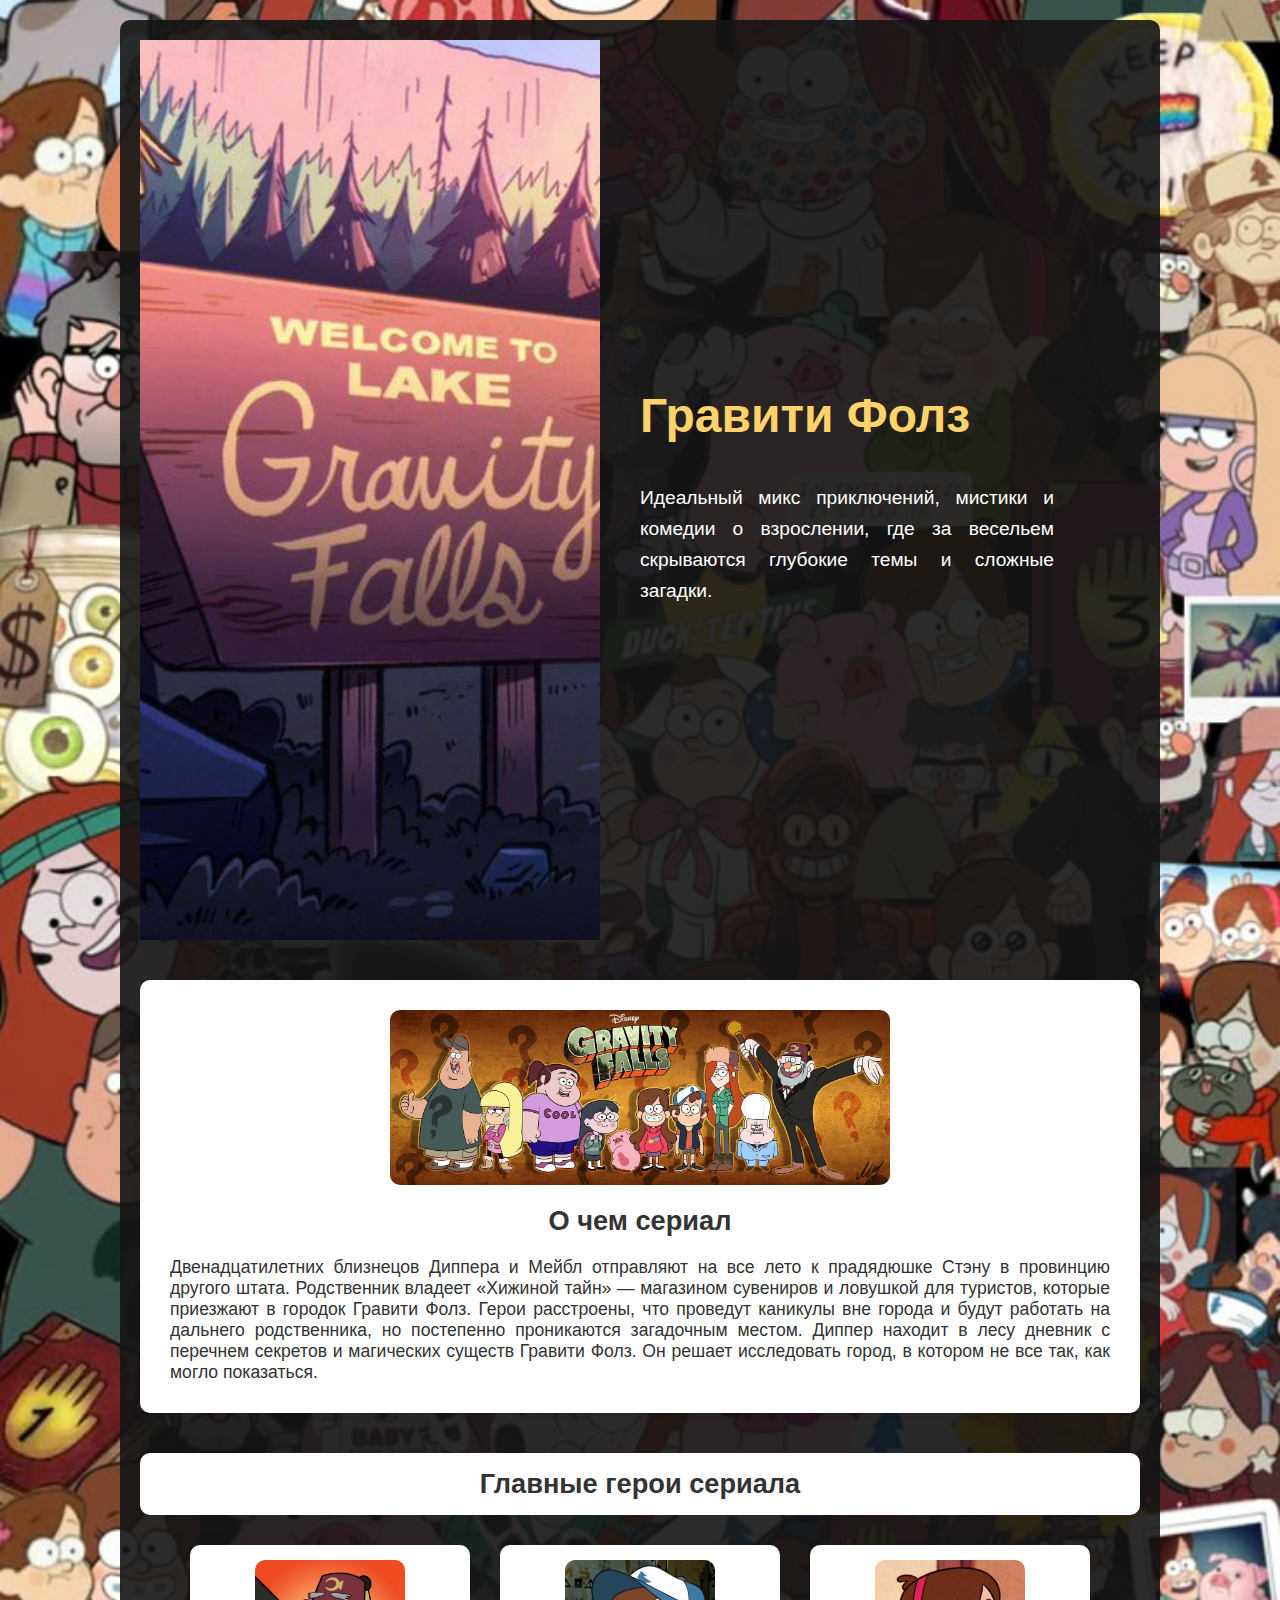
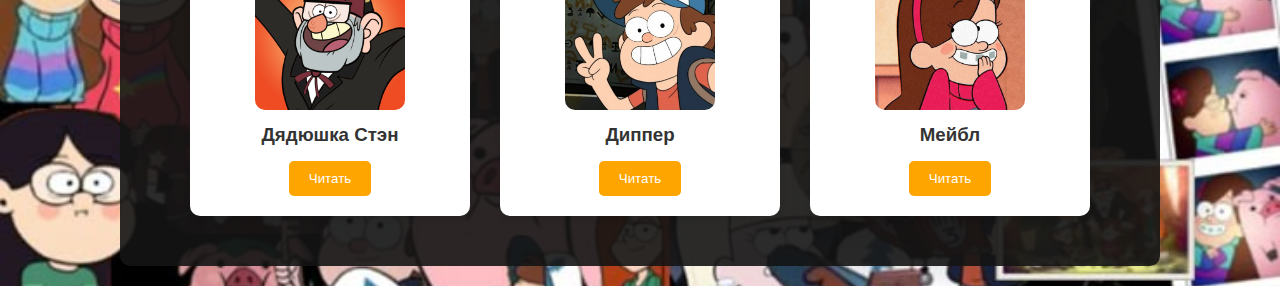
<file: index.html>
<!DOCTYPE html>
<html>
  <head>
    <meta charset="UTF-8" />
    <meta name="viewport" content="width=device-width, initial-scale=1" />
    <title>Гравити Фолз</title>
    <link rel="stylesheet" href="index_style.css" />
  </head>
  <body>
    <div class="container">
      <div class="header_container">
        <div class="left">
          <img src="images/picture_header2.png" alt="Фото" />
        </div>
        <div class="right">
          <h1>Гравити Фолз</h1>
          <p>
            Идеальный микс приключений, мистики и комедии о взрослении, где за
            весельем скрываются глубокие темы и сложные загадки.
          </p>
        </div>
      </div>

      <div class="main-part">
        <img src="images/main_part.jpg" alt="Mutton Biryani" />
        <h2>О чем сериал</h2>
        <p>
          Двенадцатилетних близнецов Диппера и Мейбл отправляют на все лето к
          прадядюшке Стэну в провинцию другого штата. Родственник владеет
          «Хижиной тайн» — магазином сувениров и ловушкой для туристов, которые
          приезжают в городок Гравити Фолз. Герои расстроены, что проведут
          каникулы вне города и будут работать на дальнего родственника, но
          постепенно проникаются загадочным местом. Диппер находит в лесу
          дневник с перечнем секретов и магических существ Гравити Фолз. Он
          решает исследовать город, в котором не все так, как могло показаться.
        </p>
      </div>

      <div class="menu-title">Главные герои сериала</div>

      <div class="menu">
        <div class="card">
          <img src="images/Stan_ava.jpg" alt="Прадядюшка Стэн" />
          <h3>Дядюшка Стэн</h3>
          <button class="btn" data-link="Stan_page.html">Читать</button>
        </div>

        <div class="card">
          <img src="images/dipper_ava.jpg" alt="Диппер" />
          <h3>Диппер</h3>
          <button class="btn" data-link="dipper.html">Читать</button>
        </div>

        <div class="card">
          <img src="images/ava_mabel.jpg" alt="Мейбл" />
          <h3>Мейбл</h3>
          <button class="btn" data-link="Mabel.html">Читать</button>
        </div>
      </div>

      <script src="index_script.js"></script>
    </div>
  </body>
</html>
</file>
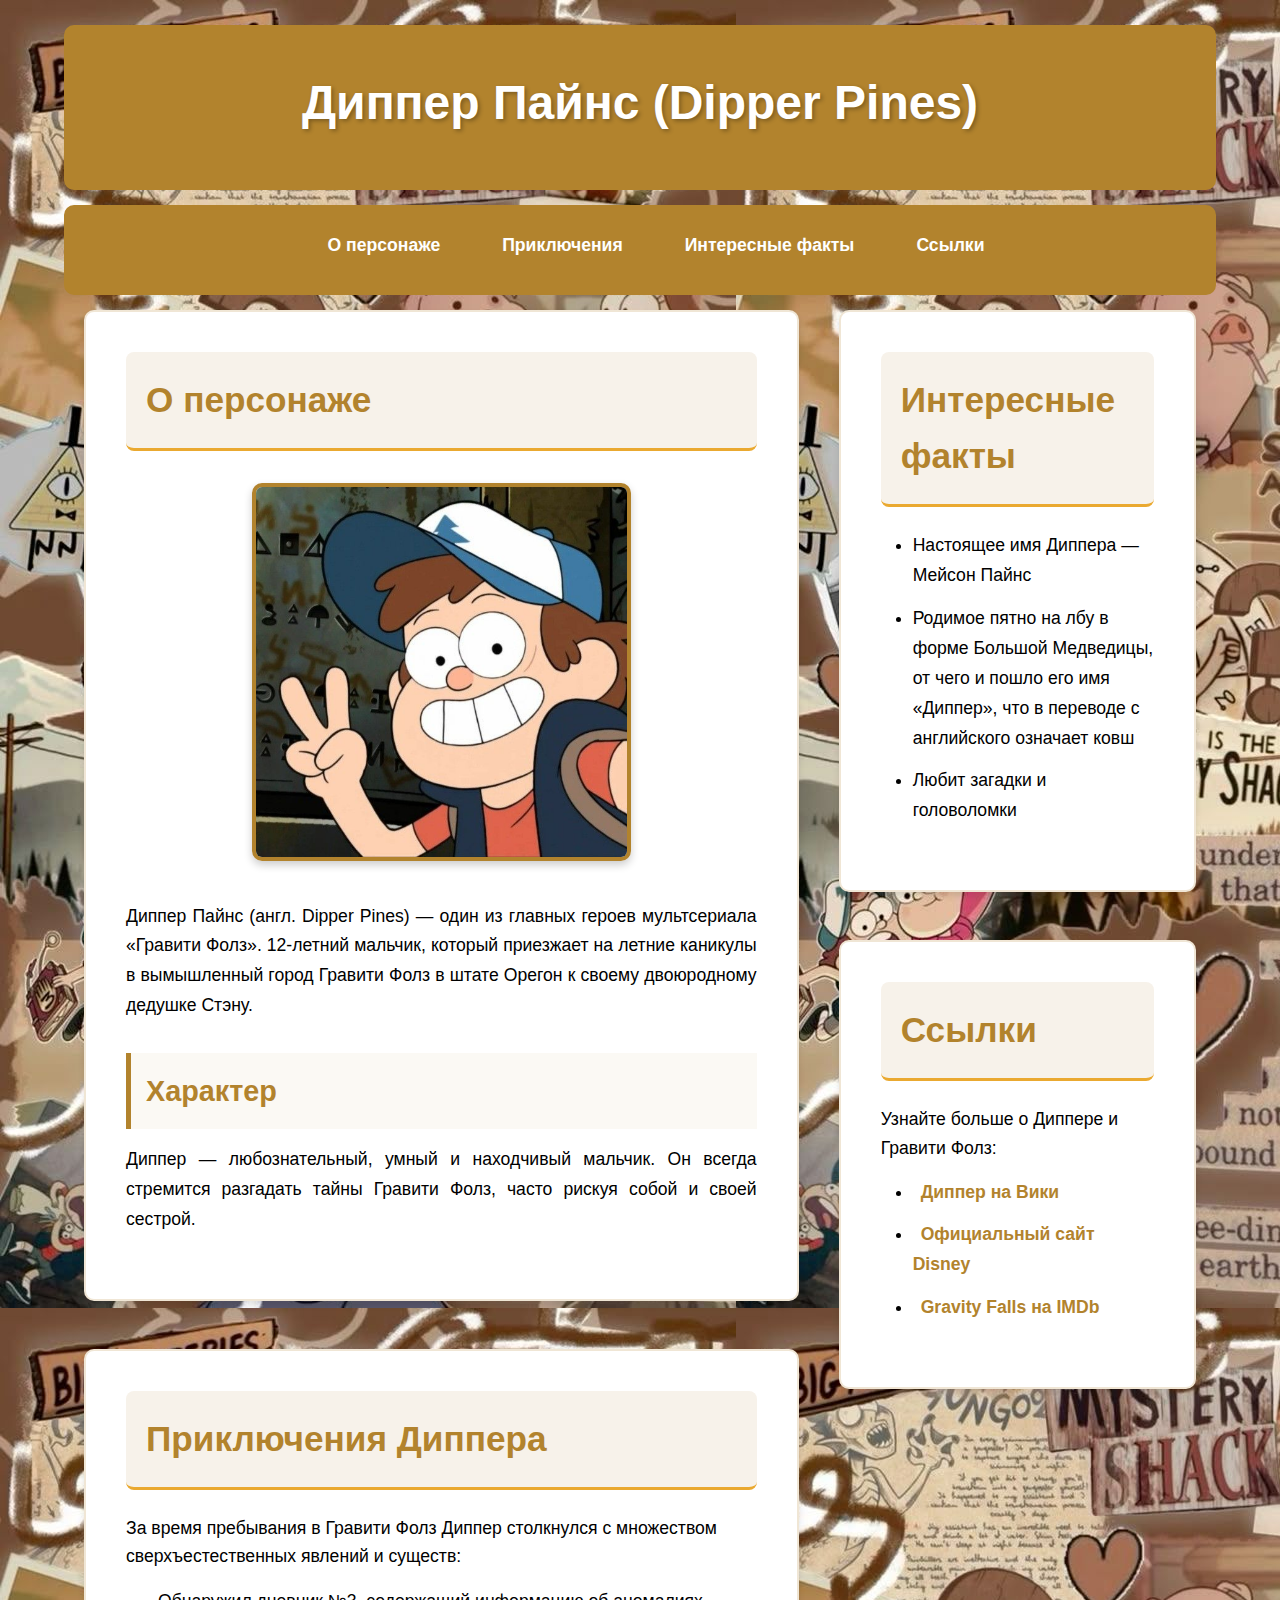
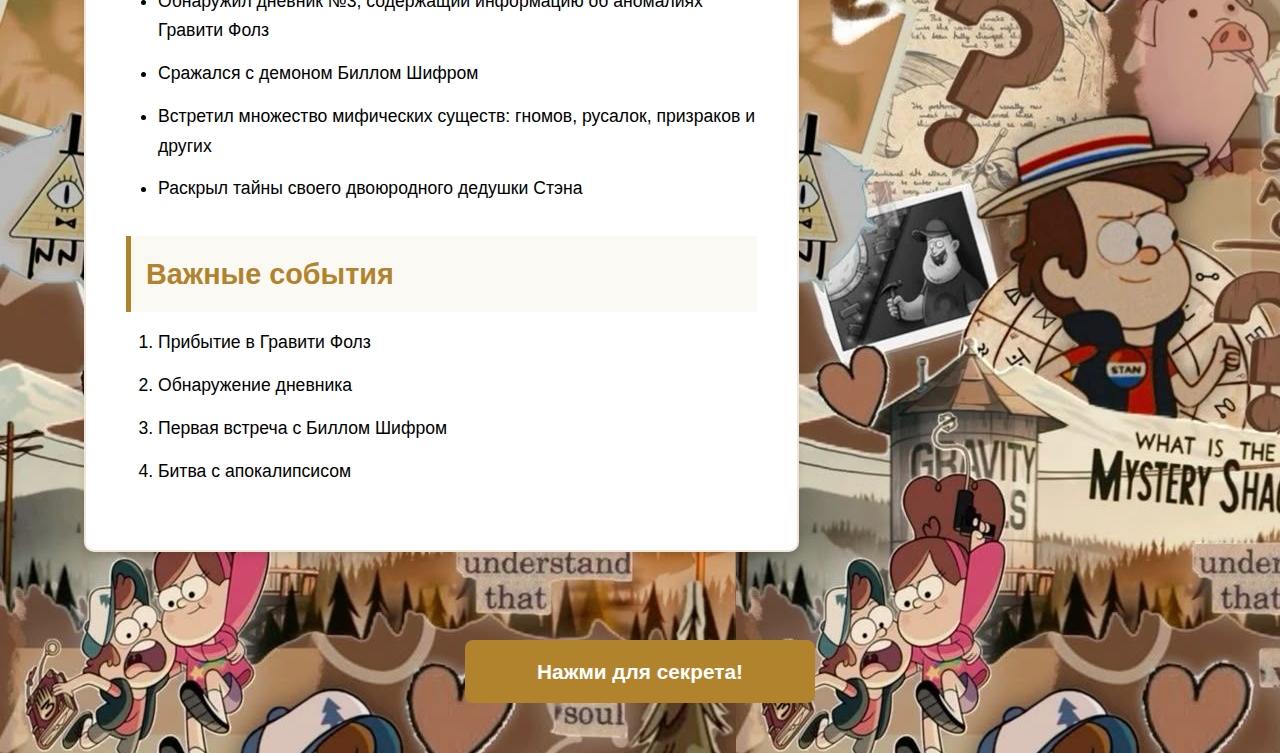
<file: dipper.html>
<!DOCTYPE html>
<html lang="ru">

<head>
    <meta charset="UTF-8">
    <meta name="viewport" content="width=device-width, initial-scale=1.0">
    <title>Диппер Пайнс - Гравити Фолз</title>
    <link rel="stylesheet" href="dipper_style.css">
</head>

<body>
    <header>
        <div class="container">
            <h1>Диппер Пайнс (Dipper Pines)</h1>
        </div>
    </header>

    <nav>
        <div class="container">
            <ul>
                <li><a href="#about">О персонаже</a></li>
                <li><a href="#adventures">Приключения</a></li>
                <li><a href="#facts">Интересные факты</a></li>
                <li><a href="#links">Ссылки</a></li>
            </ul>
        </div>
    </nav>

    <main class="container">
        <div class="content-wrapper">
            <div class="main-content">
                <section id="about">
                    <h2>О персонаже</h2>
                    <div class="character-image">
                        <img src="dipper_ava.jpg">
                    </div>
                    <div class="about-content">
                        <p>Диппер Пайнс (англ. Dipper Pines) — один из главных героев мультсериала «Гравити Фолз».
                            12-летний мальчик, который приезжает на летние каникулы в вымышленный город Гравити Фолз в
                            штате Орегон к своему двоюродному дедушке Стэну.</p>
                        <h3>Характер</h3>
                        <p>Диппер — любознательный, умный и находчивый мальчик. Он всегда стремится разгадать тайны
                            Гравити Фолз, часто рискуя собой и своей сестрой.</p>
                    </div>
                </section>

                <section id="adventures">
                    <h2>Приключения Диппера</h2>
                    <p>За время пребывания в Гравити Фолз Диппер столкнулся с множеством сверхъестественных явлений и
                        существ:</p>
                    <ul>
                        <li>Обнаружил дневник №3, содержащий информацию об аномалиях Гравити Фолз</li>
                        <li>Сражался с демоном Биллом Шифром</li>
                        <li>Встретил множество мифических существ: гномов, русалок, призраков и других</li>
                        <li>Раскрыл тайны своего двоюродного дедушки Стэна</li>
                    </ul>

                    <h3>Важные события</h3>
                    <ol>
                        <li>Прибытие в Гравити Фолз</li>
                        <li>Обнаружение дневника</li>
                        <li>Первая встреча с Биллом Шифром</li>
                        <li>Битва с апокалипсисом</li>
                    </ol>
                </section>
            </div>

            <div class="sidebar">
                <section id="facts">
                    <h2>Интересные факты</h2>
                    <ul>
                        <li>Настоящее имя Диппера — Мейсон Пайнс</li>
                        <li>Родимое пятно на лбу в форме Большой Медведицы, от чего и пошло его имя «Диппер», что в переводе с английского означает ковш</li>
                        <li>Любит загадки и головоломки</li>
                    </ul>
                </section>

                <section id="links">
                    <h2>Ссылки</h2>
                    <p>Узнайте больше о Диппере и Гравити Фолз:</p>
                    <ul>
                        <li><a href="https://gravityfalls.fandom.com/ru/wiki/%D0%94%D0%B8%D0%BF%D0%BF%D0%B5%D1%80_%D0%9F%D0%B0%D0%B9%D0%BD%D1%81" target="_blank">Диппер на Вики</a>
                        </li>
                        <li><a href="https://shows.disney.com/gravity-falls" target="_blank">Официальный сайт Disney</a>
                        </li>
                        <li><a href="https://www.imdb.com/title/tt1865718/" target="_blank">Gravity Falls на IMDb</a>
                        </li>
                    </ul>
                </section>
            </div>
        </div>

        <button class="secret-button" id="secretButton">Нажми для секрета!</button>

        <div class="secret-section" id="secretSection">
            <h2>Секрет обнаружен!</h2>
            <p>Диппер был бы горд! Вы нашли секретное сообщение, как в Дневнике №3.</p>
            <p>Запомните: Билл Шифр всё ещё где-то там!</p>
        </div>
    </main>

    <script src="dipper_script.js"></script>
</body>

</html>
</file>
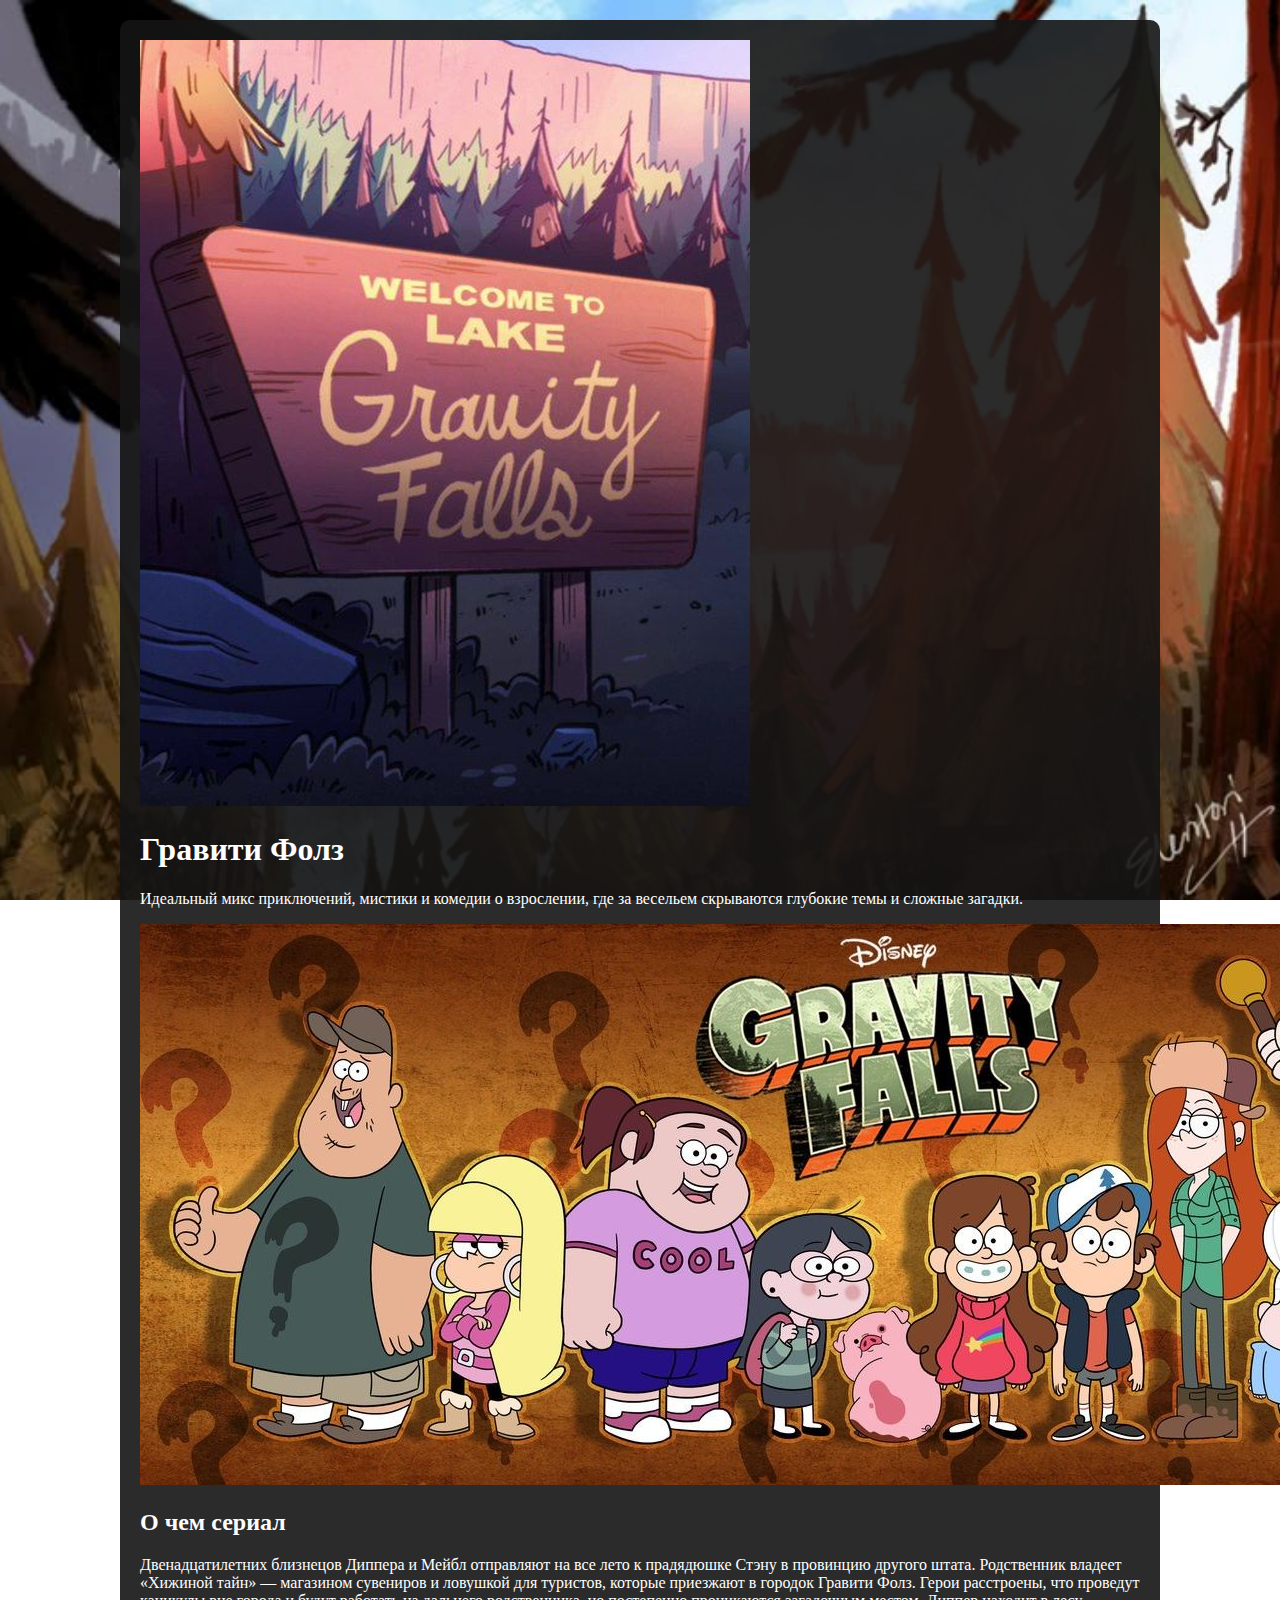
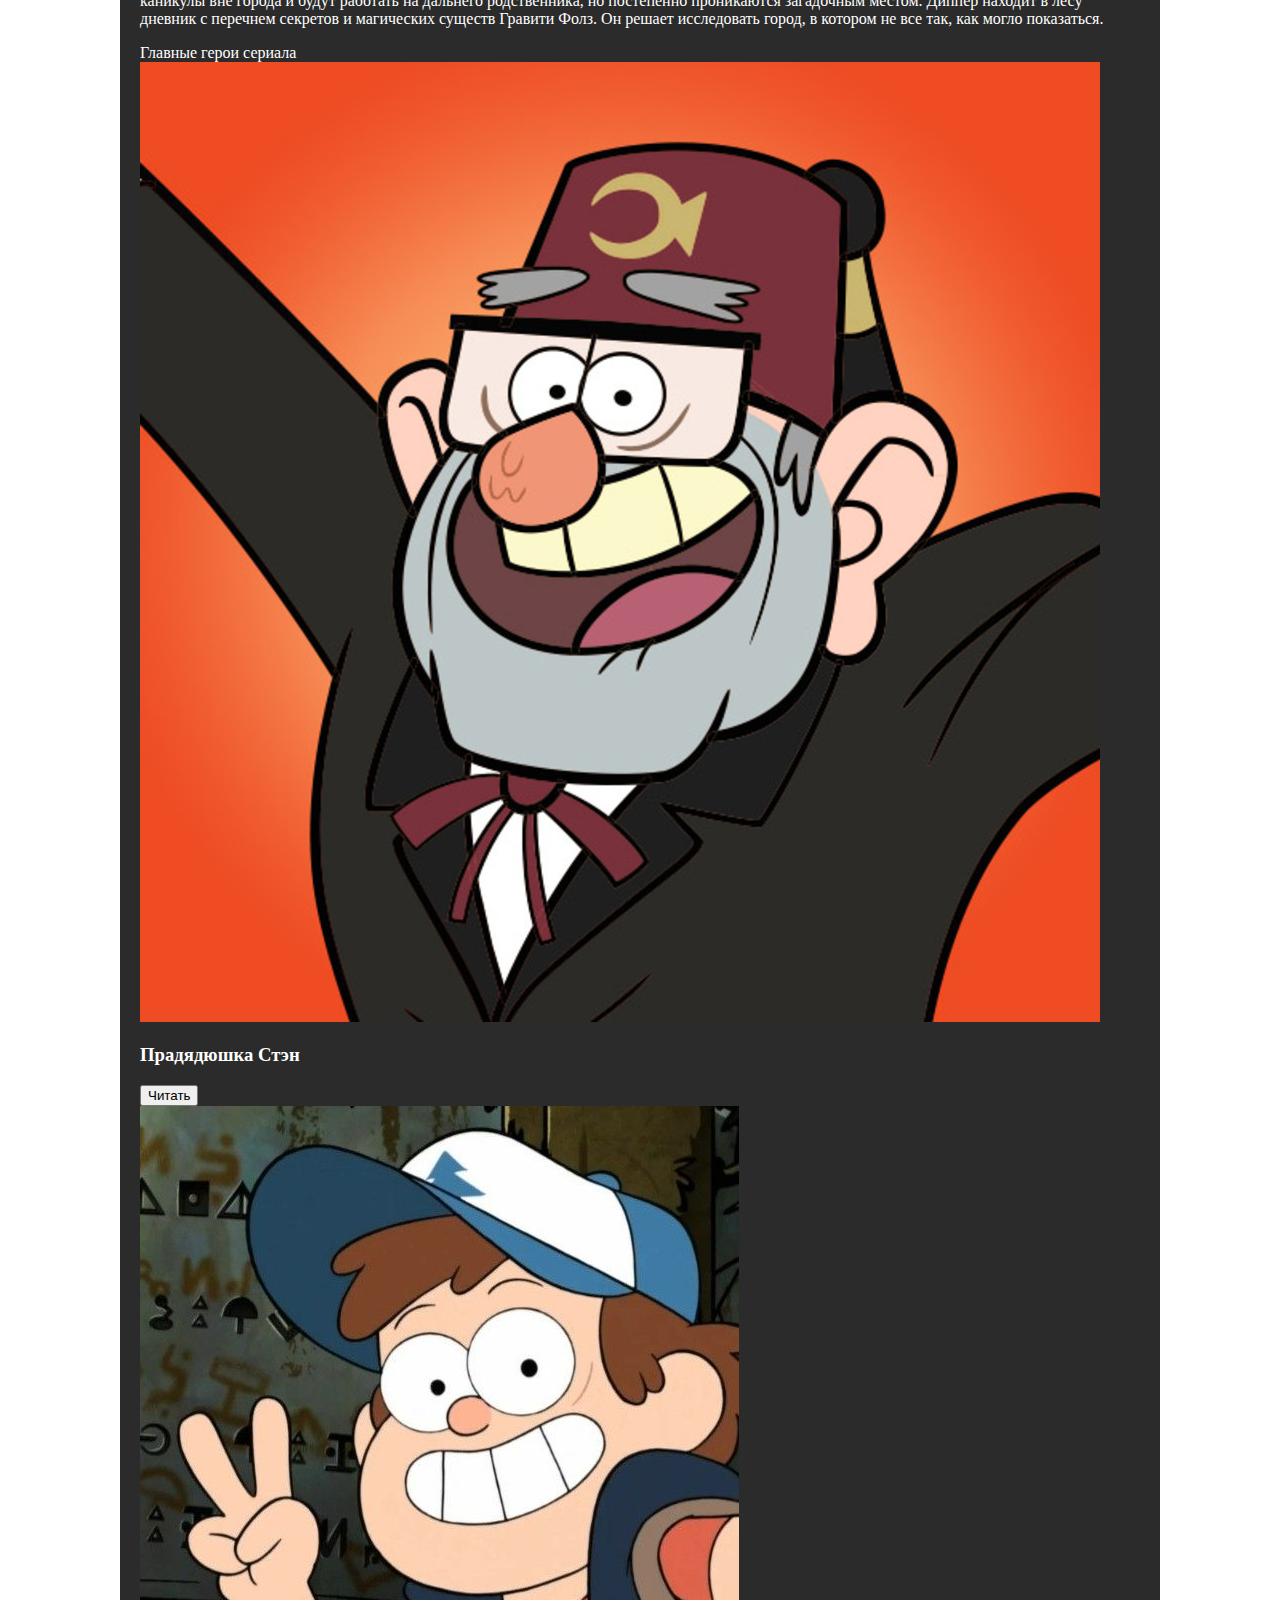
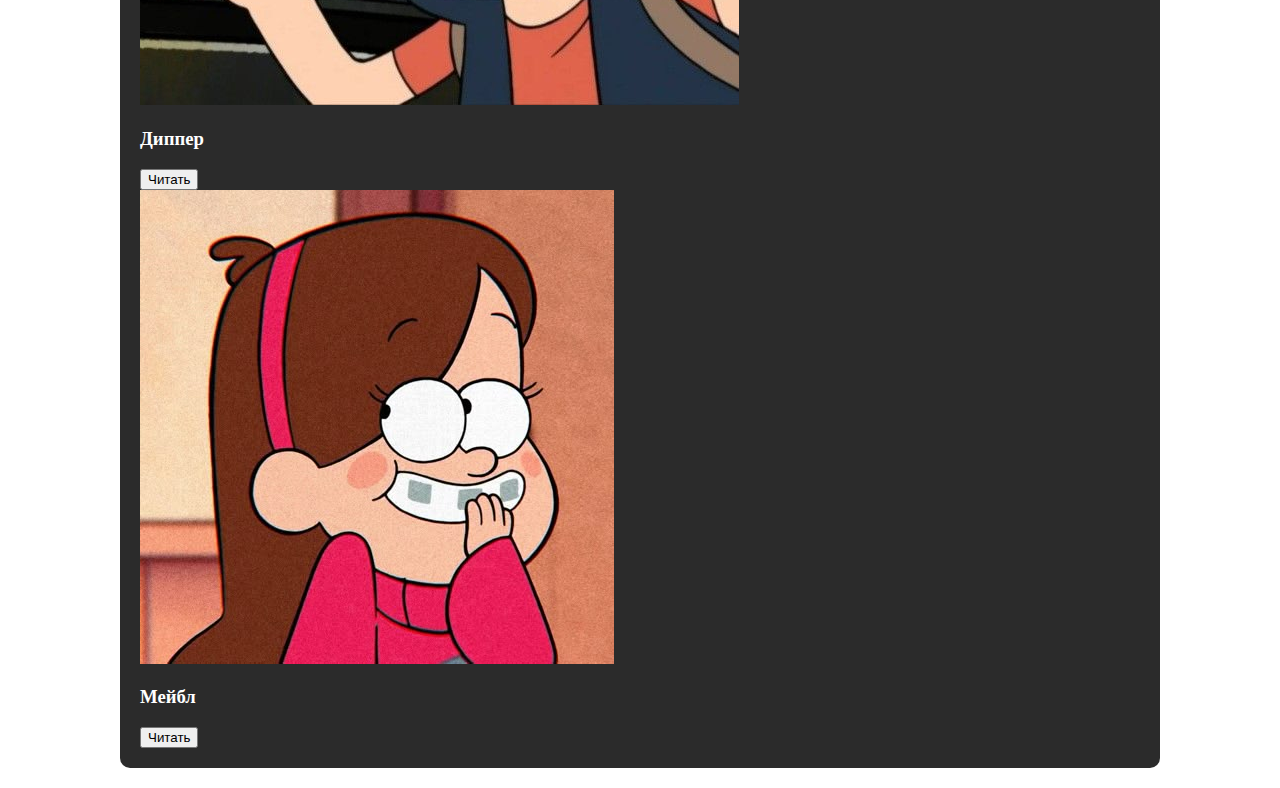
<file: home_page.html>
<!DOCTYPE html>
<html>
  <head>
    <meta charset="UTF-8" />
    <title>Гравити Фолз</title>
    <link rel="stylesheet" href="style.css" />
  </head>
  <body>
    <div class="container">
      <div class="header_container">
        <div class="left">
          <img src="images/picture_header2.png" alt="Фото" />
        </div>
        <div class="right">
          <h1>Гравити Фолз</h1>
          <p>
            Идеальный микс приключений, мистики и комедии о взрослении, где за
            весельем скрываются глубокие темы и сложные загадки.
          </p>
        </div>
      </div>

      <div class="main-part">
        <img src="images/main_part.jpg" alt="Mutton Biryani" />
        <h2>О чем сериал</h2>
        <p>
          Двенадцатилетних близнецов Диппера и Мейбл отправляют на все лето к
          прадядюшке Стэну в провинцию другого штата. Родственник владеет
          «Хижиной тайн» — магазином сувениров и ловушкой для туристов, которые
          приезжают в городок Гравити Фолз. Герои расстроены, что проведут
          каникулы вне города и будут работать на дальнего родственника, но
          постепенно проникаются загадочным местом. Диппер находит в лесу
          дневник с перечнем секретов и магических существ Гравити Фолз. Он
          решает исследовать город, в котором не все так, как могло показаться.
        </p>
      </div>

      <div class="menu-title">Главные герои сериала</div>

      <div class="menu">
        <div class="card">
          <img src="images/Stan_ava.jpg" alt="Прадядюшка Стэн" />
          <h3>Прадядюшка Стэн</h3>
          <button class="btn" data-link="Stan_page.html">Читать</button>
        </div>

        <div class="card">
          <img src="images/dipper_ava.jpg" alt="Диппер" />
          <h3>Диппер</h3>
          <button class="btn" data-link="Stan_page.html">Читать</button>
        </div>

        <div class="card">
          <img src="images/ava_mabel.jpg" alt="Мейбл" />
          <h3>Мейбл</h3>
          <button class="btn" data-link="Stan_page.html">Читать</button>
        </div>
      </div>

      <script src="script_home_page.js"></script>
    </div>
  </body>
</html>
</file>
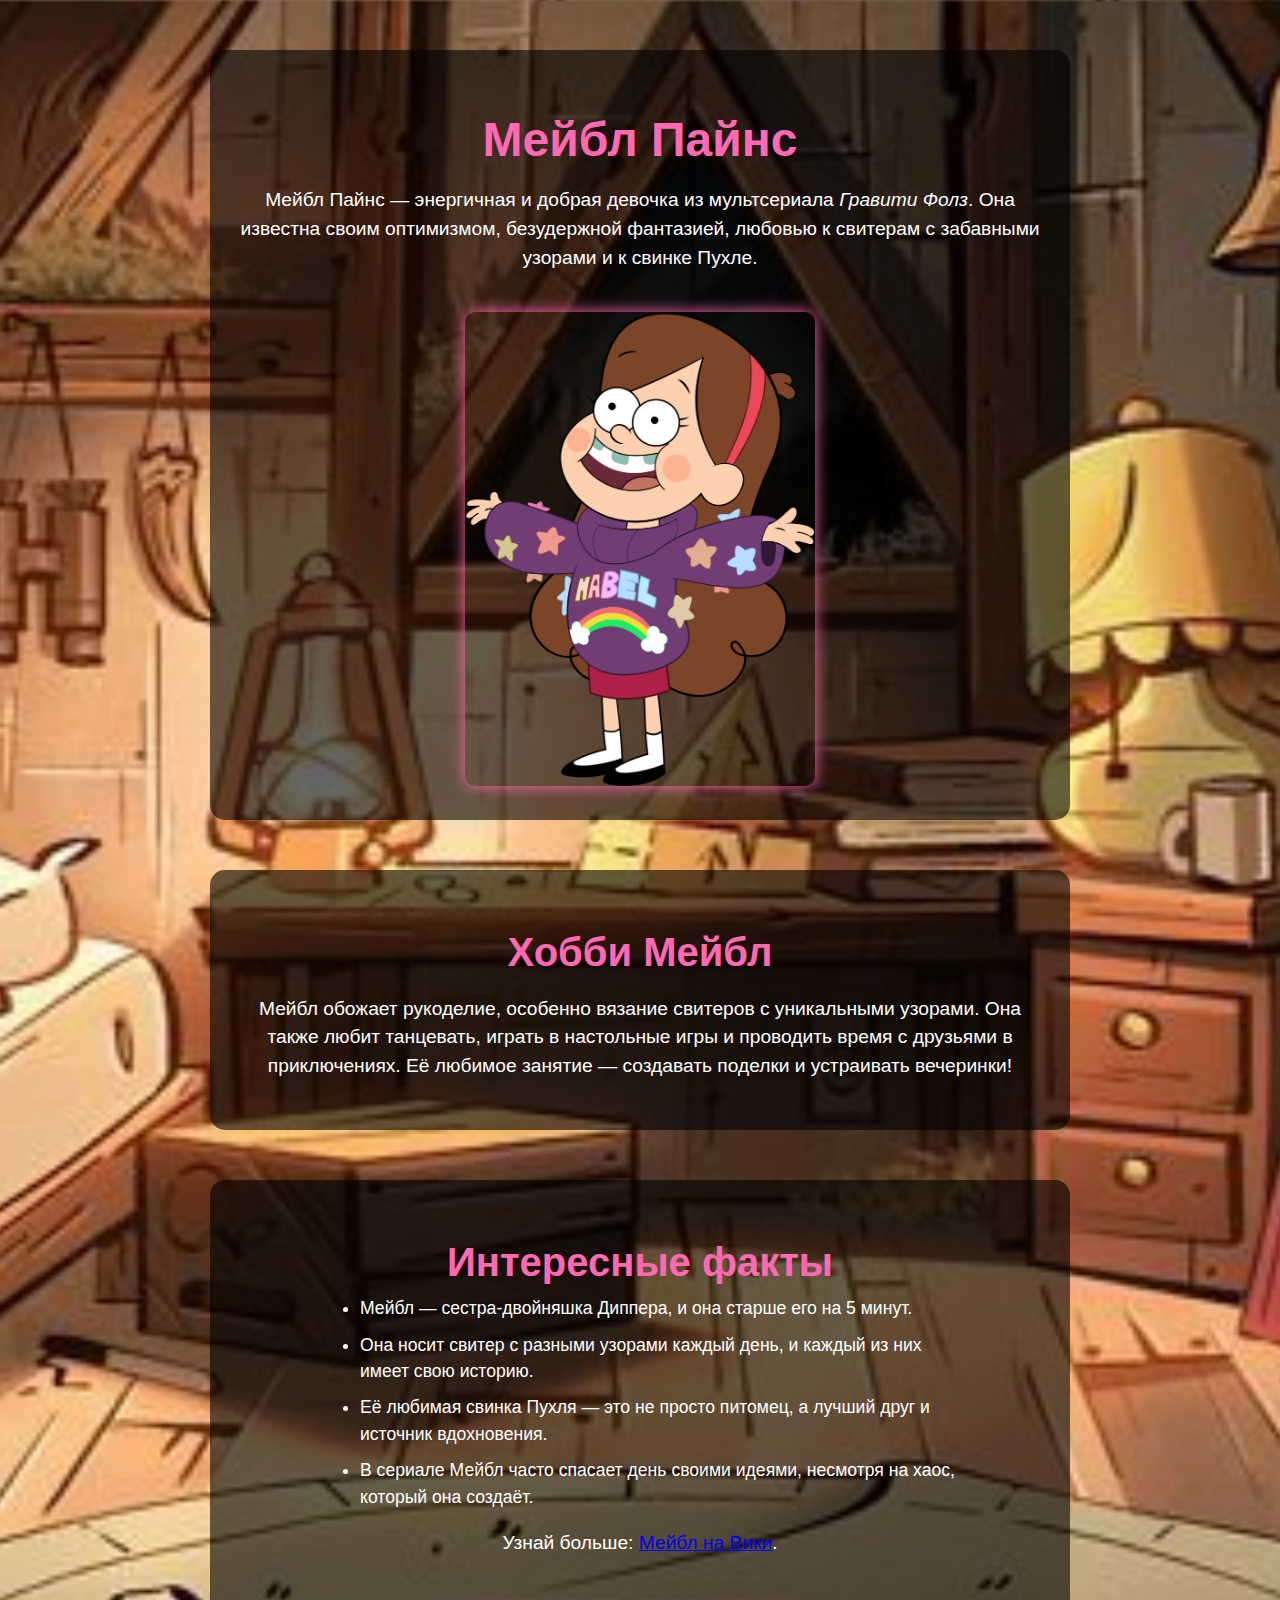
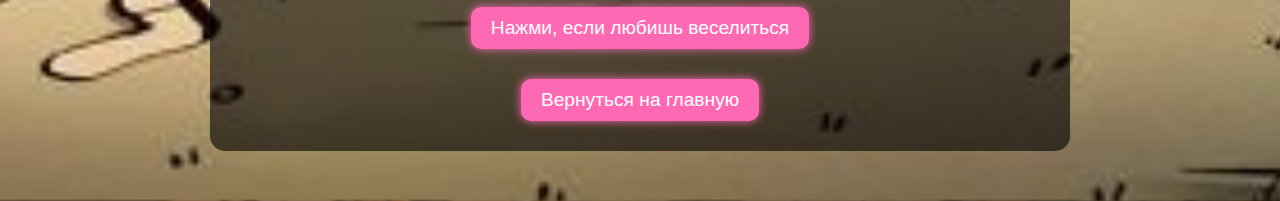
<file: Mabel.html>
<!DOCTYPE html>
<html lang="ru">
<head>
    <meta charset="UTF-8" />
    <meta name="viewport" content="width=device-width, initial-scale=1" />
    <title>Мейбл Пайнс — Gravity Falls</title>
    <link rel="stylesheet" href="style_mabel.css" />
</head>
<body>
    <header>
        <div class="content">
            <h1>Мейбл Пайнс</h1>
            <p>Мейбл Пайнс — энергичная и добрая девочка из мультсериала <em>Гравити Фолз</em>. Она известна своим оптимизмом, безудержной фантазией, любовью к свитерам с забавными узорами и к свинке Пухле.</p>
            <img src="Mable.png" alt="Мейбл Пайнс" title="Нажми на меня" />
            <audio id="mabel-voice" preload="auto">
                <source src="salaga.mp3" type="audio/mpeg">
                Ваш браузер не поддерживает аудио.
            </audio>
        </div>
    </header>
    
    <section>
        <!-- Раздел: Хобби -->
        <article>
            <div class="content">
                <h2>Хобби Мейбл</h2>
                <p>Мейбл обожает рукоделие, особенно вязание свитеров с уникальными узорами. Она также любит танцевать, играть в настольные игры и проводить время с друзьями в приключениях. Её любимое занятие — создавать поделки и устраивать вечеринки!</p>
            </div>
        </article>
        
        <!-- Раздел: Интересные факты -->
        <article>
            <div class="content">
                <h2>Интересные факты</h2>
                <ul>
                    <li>Мейбл — сестра-двойняшка Диппера, и она старше его на 5 минут.</li>
                    <li>Она носит свитер с разными узорами каждый день, и каждый из них имеет свою историю.</li>
                    <li>Её любимая свинка Пухля — это не просто питомец, а лучший друг и источник вдохновения.</li>
                    <li>В сериале Мейбл часто спасает день своими идеями, несмотря на хаос, который она создаёт.</li>
                </ul>
                <p>Узнай больше: <a href="https://gravityfalls.fandom.com/ru/wiki/%D0%9C%D0%B5%D0%B9%D0%B1%D0%BB_%D0%9F%D0%B0%D0%B9%D0%BD%D1%81" target="_blank">Мейбл на Вики</a>.</p>

                <!-- Кнопка для "вечеринки" -->
                <button id="secretButton" class="interactive-button">Нажми, если любишь веселиться</button>
                
                <!-- Скрытый блок -->
                <div id="hiddenInfo" class="hidden-info">
                    <p>Мейбл в деле! Фон теперь мигает цветами радуги — время для свитеров, танцев и безумных идей! Не забудь пригласить Диппера! 🎉🌈💥</p>
                </div>

                <br>
                <!-- Кнопка для перехода на главную -->
                <a href="index.html" class="button">Вернуться на главную</a>
                
            </div>
        </article>
    </section>

    <script src="script_mabel.js"></script>
</body>
</html>
</file>
<file: index_style.css>
body {
  font-family: Arial, sans-serif;
  margin: 0;
  padding: 0;
  background-image: url("images/background3.png");
  background-size: cover;
  background-position: center;
}

.container {
  max-width: 1000px;
  margin: 20px auto;
  background-color: rgba(20, 20, 20, 0.9);
  padding: 20px;
  border-radius: 10px;
  color: white;
}

.header_container {
  display: flex;
  flex-direction: row;
  width: 100%;
  min-height: 100vh;
}

.left {
  flex: 1;
  max-width: 50%; /* картинка занимает половину страницы */
  display: flex;
}

.left img {
  width: 100%;
  height: auto;
  object-fit: cover;
}

.right {
  flex: 1;
  padding: 40px;
  display: flex;
  flex-direction: column;
  justify-content: center;
}

.right h1 {
  font-family: Arial, sans-serif;
  font-size: 3em;
  font-weight: bold;
  margin-bottom: 20px;
  line-height: 1.2;
  text-align: justify;
  color: #ffd369;
}

.right p {
  font-family: Arial, sans-serif;
  font-size: 1.2em;
  text-align: justify;
  line-height: 1.6;
  color: #ffffff;
  max-width: 90%;
}

.main-part {
  text-align: center;
  background-color: #ffffff;
  padding: 30px;
  border-radius: 10px;
  margin: 40px 0;
  box-shadow: 0 2px 6px rgba(0, 0, 0, 0.1);
}

.main-part img {
  max-width: 500px;
  width: 100%;
  height: auto;
  border-radius: 10px;
  display: block;
  margin: 0 auto;
  box-sizing: border-box;
}

@media (max-width: 400px) {
  .main-part img {
    max-width: 90%;
  }
}

.main-part h2 {
  font-family: Arial, sans-serif;
  font-size: 1.7em;
  margin: 20px 0 10px 0;
  text-align: center;
  color: #333;
}

.main-part p {
  font-family: Arial, sans-serif;
  font-size: 1.1em;
  margin: 20px auto 0 auto;
  text-align: justify;
  color: #333;
}

.menu-title {
  background-color: #ffffff;
  color: #333333;
  text-align: center;
  font-family: Arial, sans-serif;
  font-size: 1.7em;
  font-weight: bold;
  padding: 15px 0;
  border-radius: 10px;
  margin: 20px 0;
}

.btn {
  background: orange;
  color: white;
  padding: 10px 20px;
  border: none;
  border-radius: 5px;
  cursor: pointer;
  margin: 5px;
}

.btn:hover {
  background: darkorange;
}

.menu {
  display: flex;
  justify-content: center;
  gap: 20px;
  margin: 30px 0;
}

.card {
  background: #fff;
  padding: 15px;
  border-radius: 10px;
  width: 200px;
  text-align: center;
  box-shadow: 0 2px 6px rgba(0, 0, 0, 0.1);
}

.card img {
  max-width: 150px;
  border-radius: 10px;
}

.card h3 {
  margin: 10px 0;
  color: #333;
}

/*Десктопная версия (1024px)*/
@media (min-width: 1024px) {
  .header_container {
    flex-direction: row;
    align-items: stretch;
  }

  .right h1 {
    font-size: 3em;
  }

  .menu {
    flex-direction: row;
    gap: 30px;
  }

  .card {
    width: 250px;
  }
}

/*Мобильная версия (768px)*/
@media (max-width: 768px) {
  .header_container {
    flex-direction: column;
    min-height: auto;
  }

  .left {
    max-width: 100%;
    margin-bottom: 20px;
  }

  .right {
    padding: 20px;
    text-align: center;
  }

  .right h1 {
    font-size: 2em;
    text-align: center;
  }

  .right p {
    font-size: 1em;
    max-width: 100%;
  }

  .main-part img {
    max-width: 90%;
  }

  .menu {
    flex-direction: column;
    align-items: center;
    gap: 15px;
  }

  .card {
    width: 90%;
  }
}
</file>
<file: dipper_style.css>
* {
            margin: 0;
            padding: 0;
            box-sizing: border-box;
            font-family: 'Arial', sans-serif;
        }

        body {
            background-image: url("dipper_background.jpg");
            line-height: 1.6;
            background-color: #f5f5f5;
            padding: 10px 0;
            font-size: 18px;
        }

        .container {
            max-width: 1200px;
            margin: 0 auto;
            padding: 0 20px;
        }

        header {
            background-color: rgba(178, 131, 45);
            color: white;
            margin-top: 15px;
            margin-bottom: 15px;
            text-align: center;
            padding: 40px 0;
            width: 90%;
            max-width: 1200px;
            margin-left: auto;
            margin-right: auto;
            border-radius: 10px;
        }

        header h1 {
            font-size: 3rem;
            margin-bottom: 0.5rem;
            text-shadow: 2px 2px 4px rgba(0, 0, 0, 0.3);
        }

        header p {
            font-size: 1.4rem;
            opacity: 0.9;
        }

        /* Навигация */
        nav {
            background-color: rgb(178, 131, 45);
            margin-top: 15px;
            margin-bottom: 15px;
            padding: 10px 0;
            width: 90%;
            max-width: 1200px;
            margin-left: auto;
            margin-right: auto;
            border-radius: 10px;
            font-size: 1.2rem;
        }

        nav ul {
            display: flex;
            justify-content: center;
            list-style: none;
        }

        nav li {
            margin: 0 1rem;
        }

        nav a {
            color: white;
            text-decoration: none;
            font-weight: bold;
            transition: color 0.3s;
            padding: 10px 15px;
            border-radius: 5px;
            font-size: 1.1rem;
        }

        nav a:hover {
            color: rgb(178, 131, 45);
            background-color: white;
        }

        /* Основное содержимое */
        main {
            padding: 2rem 0;
            margin: 15px auto;
            width: 90%;
            max-width: 1200px;
            font-size: 1.1rem;
        }

        section {
            margin-bottom: 3rem;
            background-color: white;
            border-radius: 10px;
            padding: 2.5rem;
            box-shadow: 0 4px 6px rgba(0, 0, 0, 0.1);
            border: 2px solid rgba(178, 131, 45, 0.2);
        }

        h2 {
            color: rgb(178, 131, 45);
            margin-bottom: 1.5rem;
            border-bottom: 3px solid rgb(234, 169, 48);
            padding-bottom: 0.8rem;
            background-color: rgba(178, 131, 45, 0.1);
            padding: 20px;
            border-radius: 8px;
            font-size: 2.2rem;
            text-align: left;
        }

        h3 {
            color: rgb(178, 131, 45);
            margin: 2rem 0 1rem;
            padding: 15px;
            background-color: rgba(178, 131, 45, 0.05);
            border-left: 5px solid rgb(178, 131, 45);
            font-size: 1.8rem;
            text-align: left;
        }

        .character-image {
            text-align: center;
            margin: 2rem auto;
            width: 60%;
            max-width: 400px;
        }

        .character-image img {
            max-width: 100%;
            border-radius: 10px;
            box-shadow: 0 4px 8px rgba(0, 0, 0, 0.2);
            transition: transform 0.3s;
            border: 4px solid rgb(178, 131, 45);
        }

        .character-image img:hover {
            transform: scale(1.02);
        }

        .about-content {
            width: 100%;
        }

        .about-content p {
            margin-bottom: 1.5rem;
            text-align: justify;
            line-height: 1.7;
        }

        /* Списки */
        ul, ol {
            margin-left: 2rem;
            margin-bottom: 1.5rem;
            margin-top: 1rem;
            font-size: 1.1rem;
        }

        li {
            margin-bottom: 0.8rem;
            line-height: 1.7;
        }

        /* Ссылки */
        section a {
            color: rgb(178, 131, 45);
            text-decoration: none;
            transition: color 0.3s;
            font-weight: bold;
            padding: 3px 8px;
            border-radius: 4px;
            font-size: 1.1rem;
        }

        section a:hover {
            color: white;
            background-color: rgb(178, 131, 45);
            text-decoration: none;
        }

        /* Кнопка */
        .secret-button {
            display: block;
            margin: 2.5rem auto;
            padding: 1.2rem 2.5rem;
            background-color: rgb(178, 131, 45);
            color: white;
            border: none;
            border-radius: 8px;
            font-size: 1.3rem;
            font-weight: bold;
            cursor: pointer;
            transition: all 0.3s;
            width: 90%;
            max-width: 350px;
        }

        .secret-button:hover {
            background-color: rgb(178, 131, 45);
            transform: translateY(-2px);
            box-shadow: 0 4px 8px rgba(0, 0, 0, 0.2);
        }


        .return-button {
            display: block;
            margin: 2.5rem auto;
            padding: 1.2rem 2.5rem;
            background-color: rgb(178, 131, 45);
            color: white;
            border: none;
            border-radius: 8px;
            font-size: 1.3rem;
            font-weight: bold;
            cursor: pointer;
            transition: all 0.3s;
            width: 90%;
            max-width: 350px;
        }

        .return-button:hover {
            background-color: rgb(178, 131, 45);
            transform: translateY(-2px);
            box-shadow: 0 4px 8px rgba(0, 0, 0, 0.2);
        }


        /* Адаптивность для мобильных устройств */
        @media (max-width: 768px) {
            body {
                font-size: 16px;
            }

            header h1 {
                font-size: 2.2rem;
            }

            header p {
                font-size: 1.2rem;
            }

            nav a {
                font-size: 1.1rem;
                padding: 8px 12px;
            }

            nav ul {
                flex-direction: column;
                align-items: center;
            }

            nav li {
                margin: 0.5rem 0;
            }

            section {
                padding: 2rem;
            }

            header, nav, main {
                width: 95%;
            }

            h2 {
                font-size: 1.8rem;
                padding: 15px;
            }

            h3 {
                font-size: 1.5rem;
                padding: 12px;
            }

            main {
                font-size: 1rem;
            }

            .character-image {
                width: 80%;
                /* На мобильных немного меньше */
                max-width: 300px;
            }

            body {
                padding: 5px 0;
            }

            header, nav, main {
                margin-top: 10px;
                margin-bottom: 10px;
            }
        }

        /* Адаптивность для десктопов */
        @media (min-width: 1024px) {
            .content-wrapper {
                display: grid;
                grid-template-columns: 2fr 1fr;
                gap: 2.5rem;
            }

            .main-content {
                grid-column: 1;
            }

            .sidebar {
                grid-column: 2;
            }

            .sidebar section {
                margin-left: 0;
            }
        }

        /* Анимации */
        @keyframes fadeIn {
            from {
                opacity: 0;
                transform: translateY(20px);
            }

            to {
                opacity: 1;
                transform: translateY(0);
            }
        }

        .fade-in {
            animation: fadeIn 0.8s ease-in;
        }

        /* Секретный раздел */
        .secret-section {
            display: none;
            background-color: #fef3c7;
            border: 2px dashed #f59e0b;
            padding: 2rem;
            margin-top: 2.5rem;
            border-radius: 10px;
            text-align: center;
            width: 90%;
            max-width: 1200px;
            margin-left: auto;
            margin-right: auto;
            font-size: 1.1rem;
        }

        .secret-section h2 {
            font-size: 2rem;
        }

        html {
            scroll-behavior: smooth;
        }
</file>
<file: style.css>
body {
  margin: 0;
  padding: 0;
  background-image: url("background.jpg"); /* твоя картинка */
  background-size: cover;      /* растягивает картинку на весь экран */
  background-position: center; /* центрирует */
  background-attachment: fixed; /* фиксирует фон при скролле */
}

.container {
  max-width: 1000px;   /* ширина центральной части */
  margin: 20px auto;   /* выравнивание по центру */
  background-color: rgba(20, 20, 20, 0.9); /* тёмный фон с прозрачностью */
  padding: 20px;
  border-radius: 10px; /* скруглённые углы */
  color: white;        /* текст светлый */
}
</file>
<file: style_mabel.css>
/* Фон страницы */
body {
    margin: 0;
    padding: 0;
    font-family: 'Arial', sans-serif;
    background-image: url('room.jpg'); /* фон леса */
    background-size: cover;
    background-position: center;
    color: #fff;
    text-align: center;
    transition: background-color 0.5s ease; /* анимация для изменения фона */
}

/* Полупрозрачный блок с содержимым */
.content {
    background-color: rgba(0, 0, 0, 0.6); /* чёрный полупрозрачный фон */
    max-width: 600px;
    margin: 50px auto;
    padding: 20px;
    border-radius: 15px;
    transition: all 0.3s ease; /* анимация для блока */
}

h1 {
    margin-bottom: 10px;
    font-size: 2.5em;
    color: #ff69b4; /* розовый цвет */
}

h2 {
    margin-top: 30px;
    margin-bottom: 10px;
    font-size: 2em;
    color: #ff69b4; /* розовый цвет для заголовков разделов */
}

h3 {
    margin-top: 20px;
    margin-bottom: 10px;
    font-size: 1.5em;
    color: #ff69b4; /* розовый цвет для подзаголовков */
}

p {
    font-size: 1.2em;
    line-height: 1.5em;
}

ul {
    font-size: 1.1em;
    line-height: 1.5em;
    text-align: left; /* список слева для лучшей читаемости */
    margin: 0 auto;
    max-width: 500px;
}

li {
    margin-bottom: 10px;
    transition: color 0.3s ease; /* анимация для списка */
}

li:hover {
    color: #ff1493; /* изменение цвета при наведении */
}

img {
    width: 300px; 
    height: auto;
    border-radius: 10px;
    margin-top: 20px;
    box-shadow: 0 0 15px #ff69b4;
    transition: transform 0.3s ease; /* анимация для изображения */
}

img:hover {
    transform: scale(1.05); /* увеличение при наведении */
}

/* Стиль для кнопки */
.button, .interactive-button {
    display: inline-block;
    margin-top: 30px;
    padding: 10px 20px;
    font-size: 1.2em;
    color: #fff;
    background-color: #ff69b4; /* розовый цвет */
    border: none;
    border-radius: 10px;
    text-decoration: none;
    box-shadow: 0 0 10px #ff69b4;
    transition: all 0.3s ease; /* плавный эффект при наведении */
    cursor: pointer;
}

.button:hover, .interactive-button:hover {
    background-color: #ff1493; /* тёмно-розовый при наведении */
    box-shadow: 0 0 20px #ff69b4;
    transform: scale(1.05); /* лёгкое увеличение */
}

/* блок для дополнительной информации */
.hidden-info {
    display: none;
    margin-top: 20px;
    padding: 10px;
    background-color: rgba(255, 105, 180, 0.2);
    border-radius: 10px;
}

/* для адаптивности */
/* Десктоп: ≥1024px */
@media (min-width: 1024px) {
    .content {
        max-width: 800px;
        padding: 30px;
    }
    h1 {
        font-size: 3em;
    }
    h2 {
        font-size: 2.5em;
    }
    img {
        width: 350px; 
    }
    ul {
        max-width: 600px;
    }
}

/* Мобильная: ≤768px */
@media (max-width: 768px) {
    .content {
        max-width: 90%;
        margin: 20px auto;
        padding: 15px;
    }
    h1 {
        font-size: 2em;
    }
    h2 {
        font-size: 1.5em;
    }
    h3 {
        font-size: 1.2em;
    }
    p {
        font-size: 1em;
    }
    img {
        width: 200px; 
    }
    ul {
        font-size: 1em;
        text-align: center; /* центрируем для мобильных */
    }
    .button, .interactive-button {
        padding: 8px 16px;
        font-size: 1em;
    }
}
</file>
